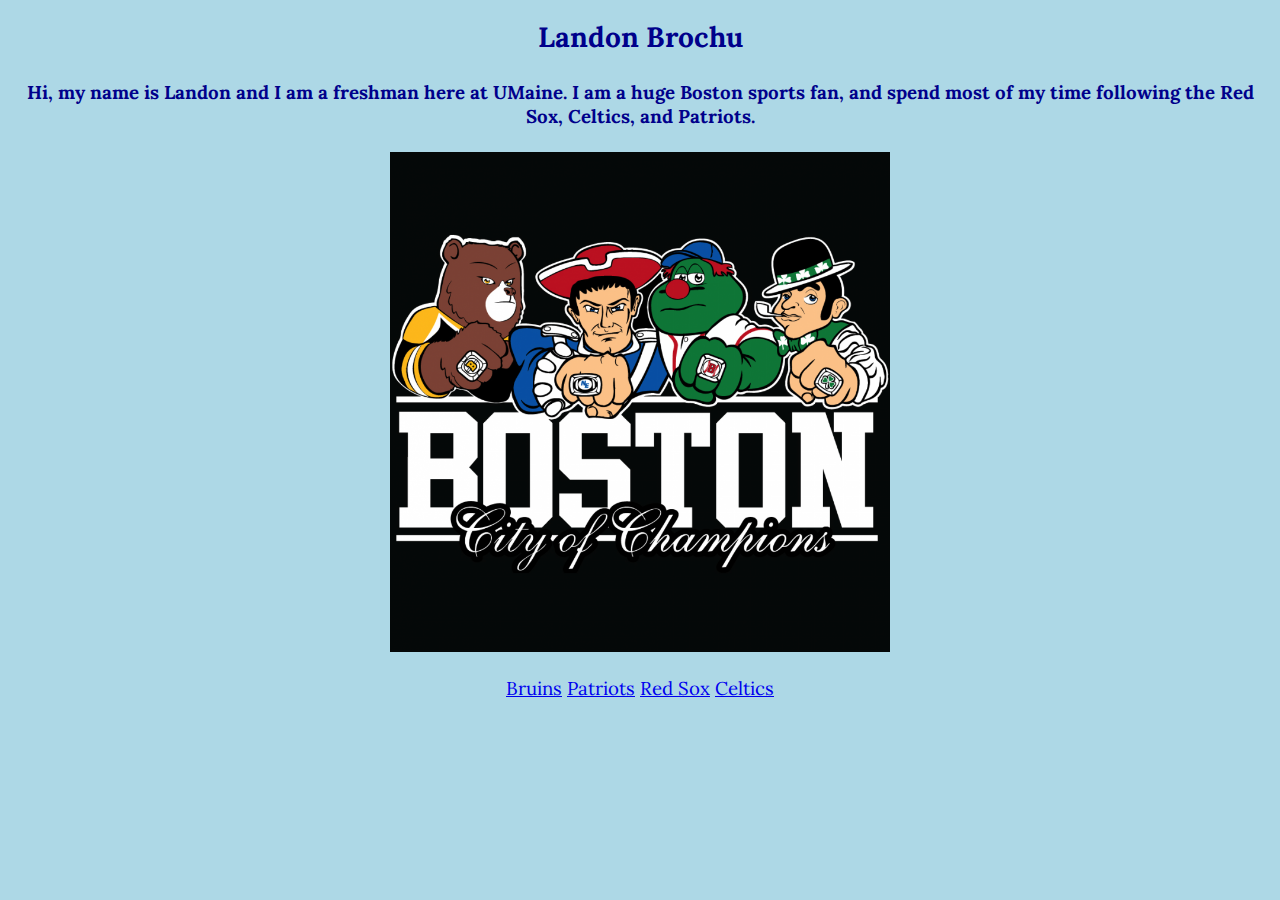
<file: index.html>
<!DOCTYPE html>
<HTML>
<Head>
  <title>Landon's Web Page</title>
  <link href="https://fonts.googleapis.com/css?family=Lora" rel="stylesheet">

  <link href="index.css" rel="stylesheet">
</Head>
<body>
<h1>Landon Brochu</h1>

<p>
  <h4>Hi, my name is Landon and I am a freshman here at UMaine. I am a huge Boston sports fan, and  spend most of my time following the Red Sox, Celtics, and Patriots.</h4>
</p>

<img src="bos.jpg" height="500" >




<p>
<NAV> <a href="bruins.html">Bruins</a>   <a href="pats.html">Patriots</a>  <a href="redsox.html">Red Sox</a>  <a href="celtics.html">Celtics</a> </NAV>
</p>






</body>
</HTML>
</file>
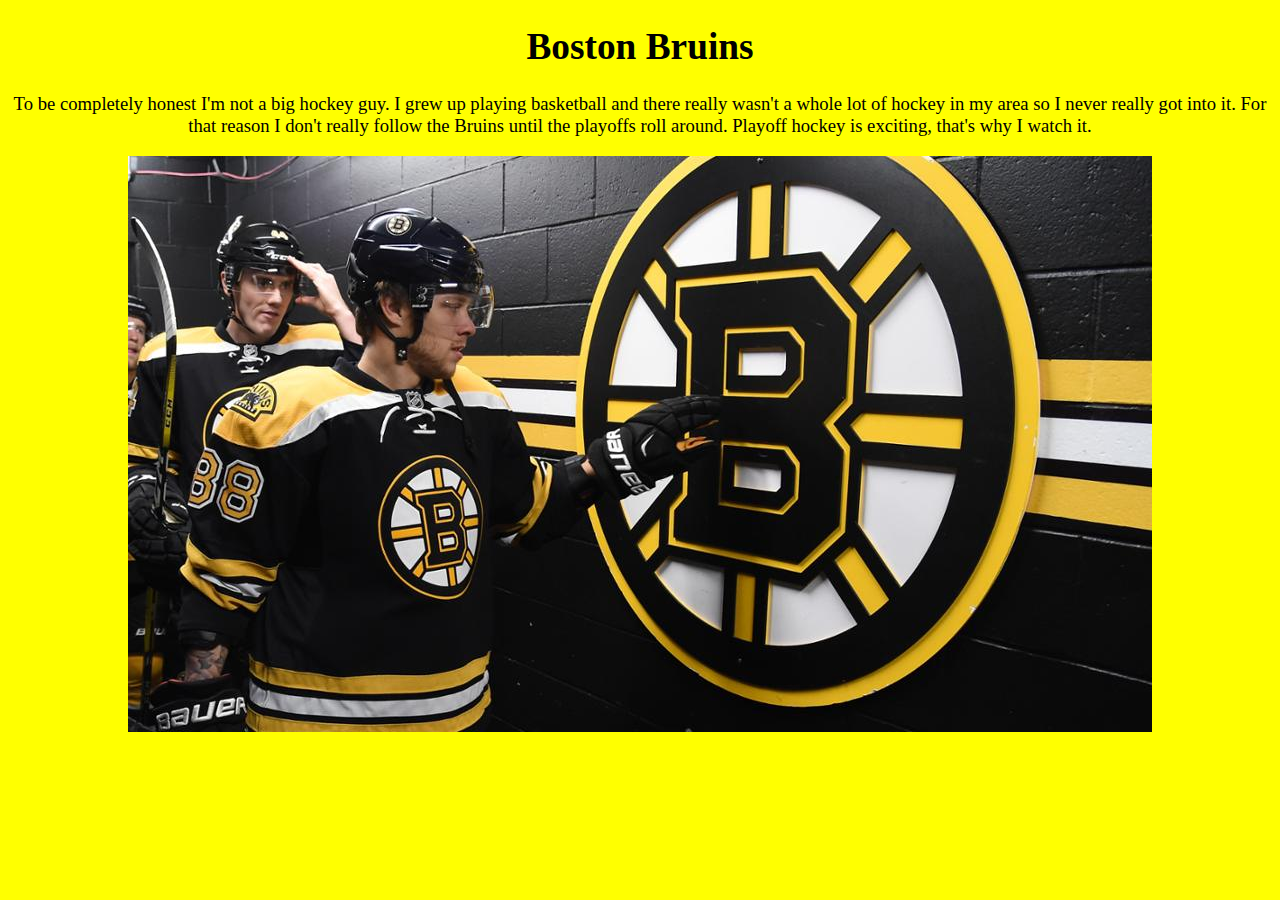
<file: bruins.html>
<!DOCTYPE html>
<html lang="en">
<head>
    <meta charset="UTF-8">
    <link href="bruins.css" rel="stylesheet">
    <title>Bruins</title>
</head>
<body>
<h1>Boston Bruins</h1>

<p> To be completely honest I'm not a big hockey guy. I grew up playing basketball and there really wasn't a whole lot of hockey in my area so I never really got into it. For that reason I don't really follow the Bruins until the playoffs roll around. Playoff hockey is exciting, that's why I watch it.</p>

<img src="bruins.jpg">

</body>
</html>
</file>
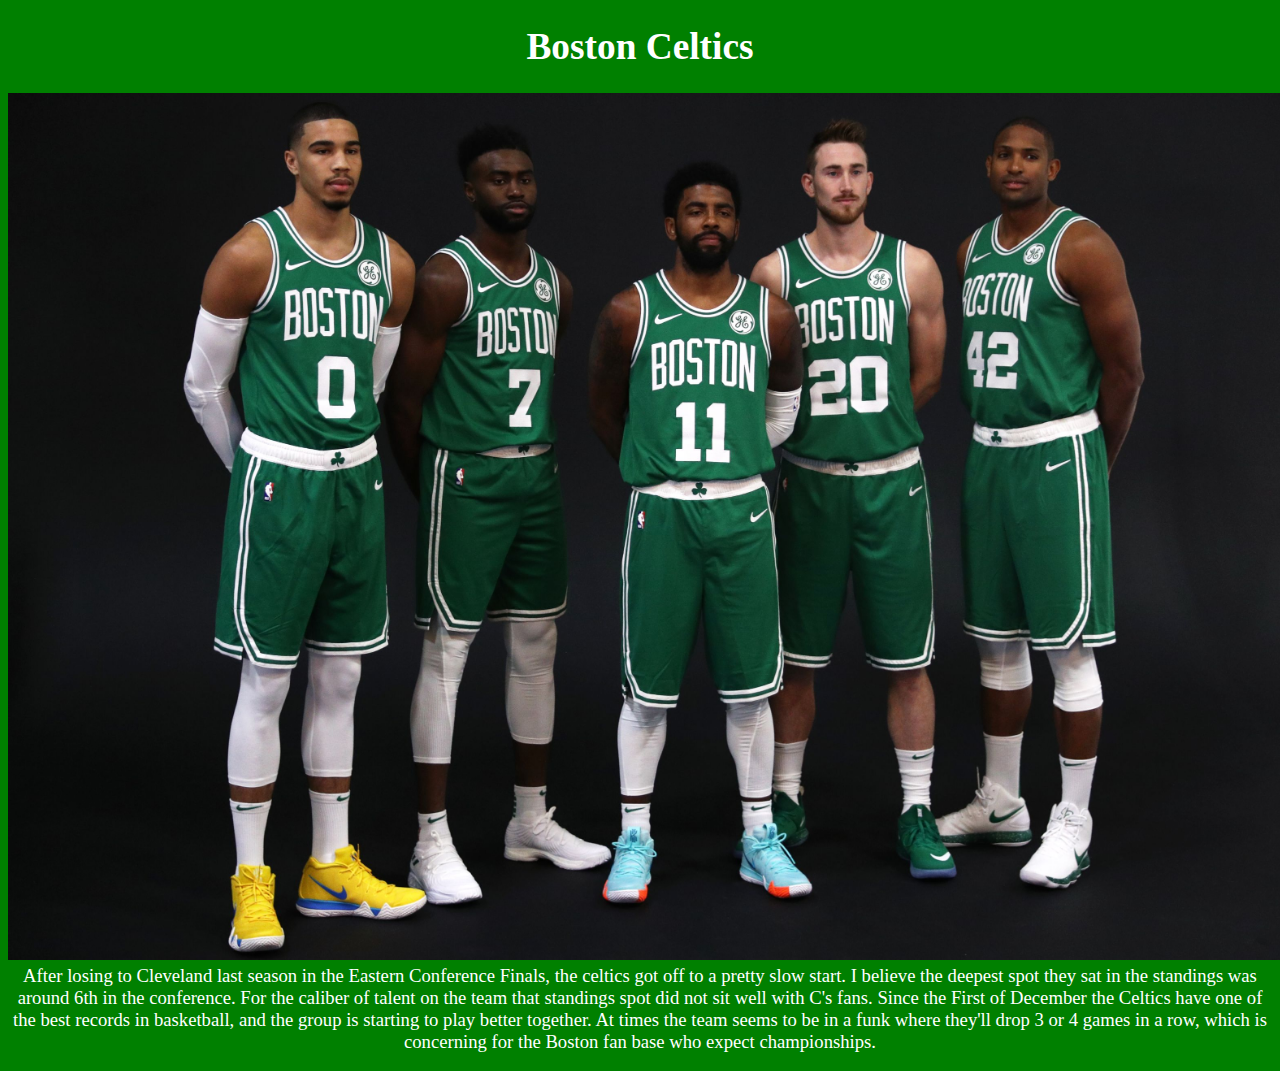
<file: celtics.html>
<!DOCTYPE html>
<html lang="en">
<head>
    <meta charset="UTF-8">
    <link href="celtics.css" rel="stylesheet">
    <title>Boston Celtics</title>
</head>
<body>
<h1>Boston Celtics</h1>


<img src="celtics.jpg" width="1300"

<p>After losing to Cleveland last season in the Eastern Conference Finals, the celtics got off to a pretty slow start. I believe the deepest spot they sat in the standings was around 6th in the conference. For the caliber of talent on the team that standings spot did not sit well with C's fans. Since the First of December the Celtics have one of the best records in basketball, and the group is starting to play better together. At times the team seems to be in a funk where they'll drop 3 or 4 games in a row, which is concerning for the Boston fan base who expect championships. </p>




</body>
</html>
</file>
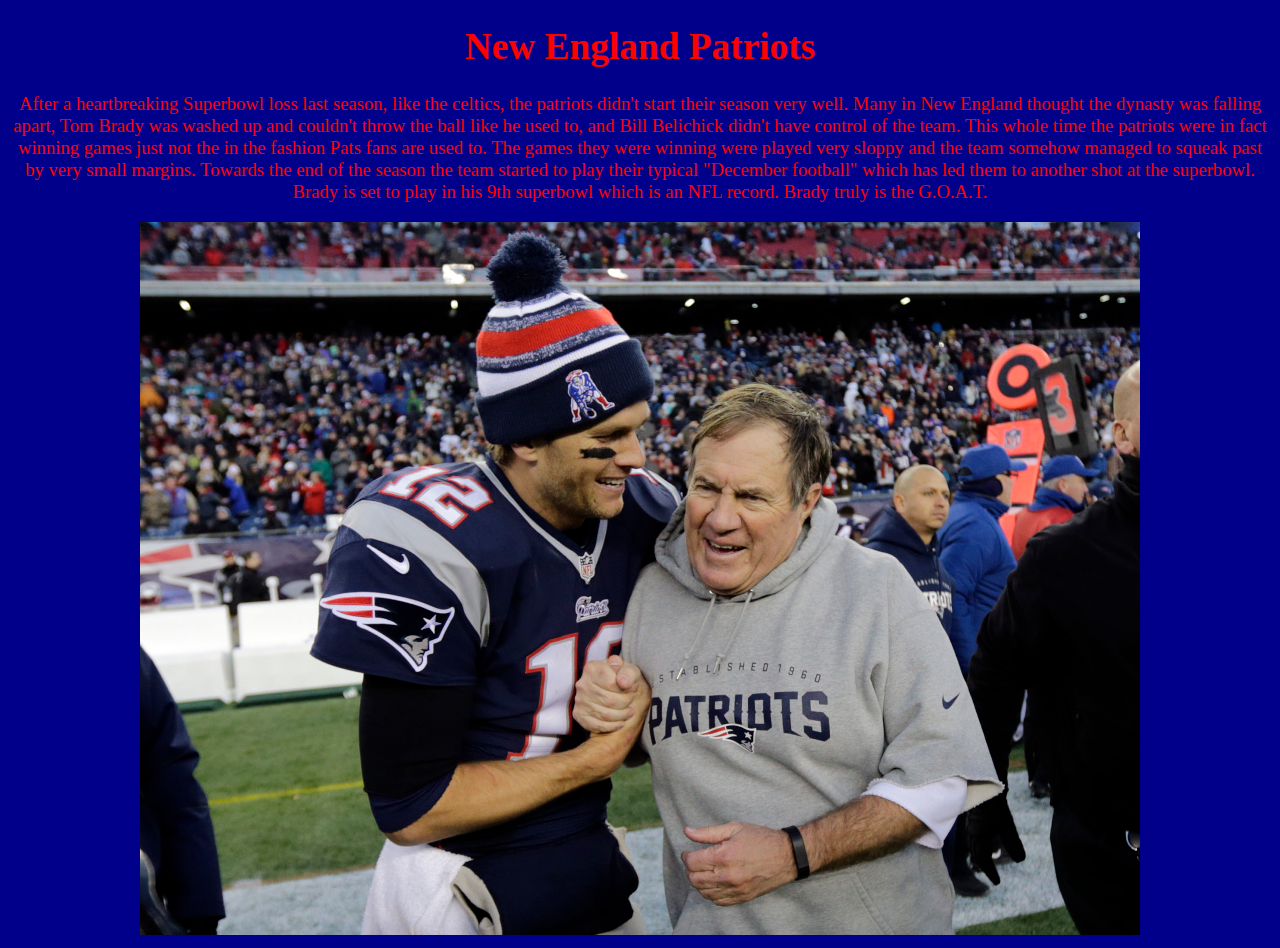
<file: pats.html>
<!DOCTYPE html>
<html lang="en">
<head>
    <meta charset="UTF-8">
    <link href="patriots.css" rel="stylesheet">
    <title>Patriots</title>
</head>
<body>
<h1>New England Patriots</h1>


<P>After a heartbreaking Superbowl loss last season, like the celtics, the patriots didn't start their season very well. Many in New England thought the dynasty was falling apart, Tom Brady was washed up and couldn't throw the ball like he used to, and Bill Belichick didn't have control of the team. This whole time the patriots were in fact winning games just not the in the fashion Pats fans are used to. The games they were winning were played very sloppy and the team somehow managed to squeak past by very small margins. Towards the end of the season the team started to play their typical "December football" which has led them to another shot at the superbowl. Brady is set to play in his 9th superbowl which is an NFL record. Brady truly is the G.O.A.T.</P>

<img src="bb.jpg">

</body>
</html>
</file>
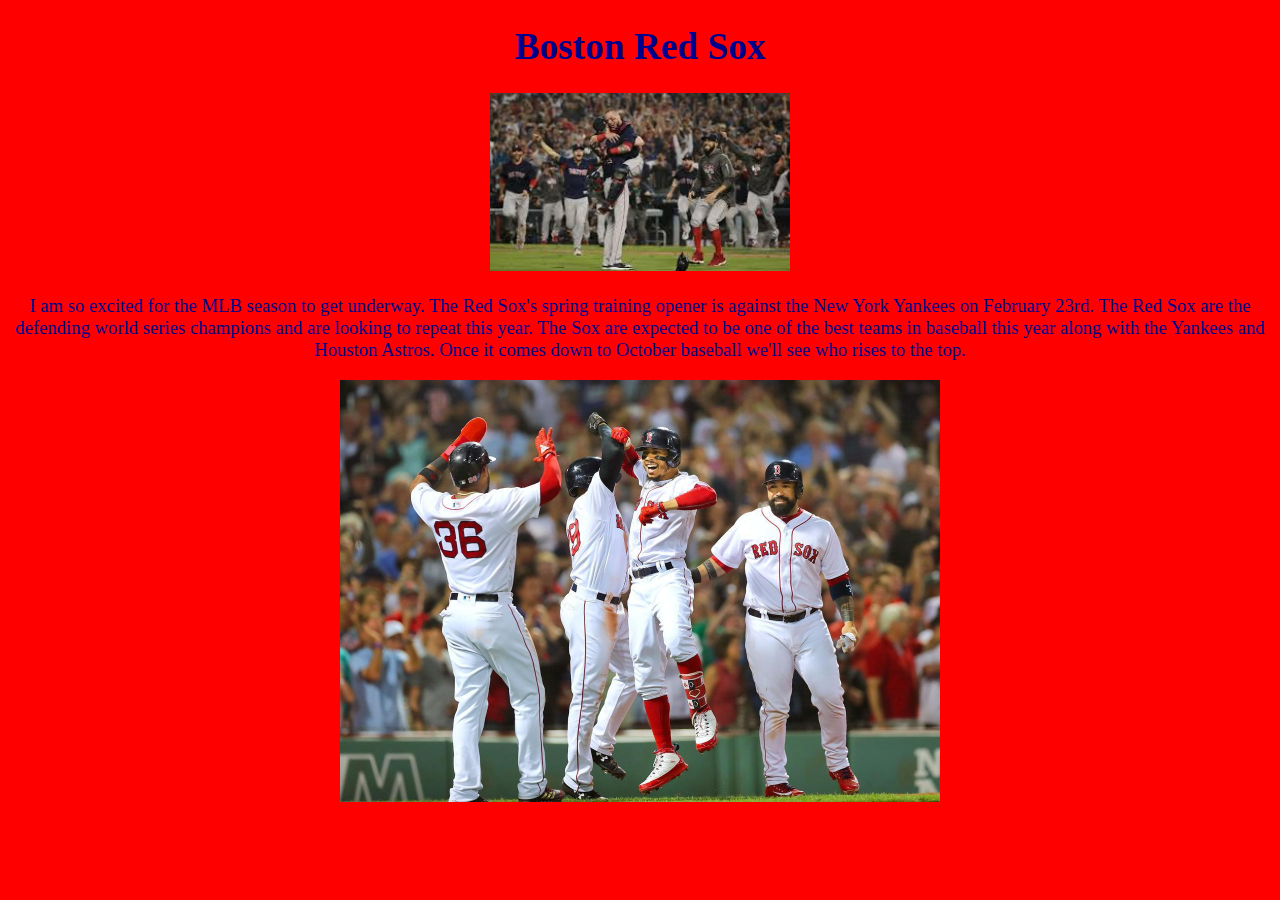
<file: redsox.html>
<!DOCTYPE html>
<html lang="en">
<head>
    <meta charset="UTF-8">
    <link href="sox.css" rel="stylesheet">
    <title>Boston Red Sox</title>
</head>
<body>
<h1>Boston Red Sox </h1>

<img src="sox.jpg" width="300">


<p>I am so excited for the MLB season to get underway. The Red Sox's spring training opener is against the New York Yankees on February 23rd. The Red Sox are the defending world series champions and are looking to repeat this year. The Sox are expected to be one of the best teams in baseball this year along with the Yankees and Houston Astros. Once it comes down to October baseball we'll see who rises to the top.  </p>

<img src="red.jpg" width="600"
</body>
</html>
</file>
<file: index.css>
body {background: lightblue;
color: darkblue;
font-size:14pt;
text-align: center;
    font-family:'Lora';}

h1 { font-size: 150%;
font-weigtht: bold;
color: darkblue;}
</file>
<file: bruins.css>
body {background: yellow;
    color: black;
    font-size:14pt;
    text-align: center;
    font-family:'Lora';}
</file>
<file: celtics.css>
body {background: green;
    color: white;
    font-size:14pt;
    text-align: center;
    font-family:'Lora';}
</file>
<file: patriots.css>
body {background: darkblue;
    color: red;
    font-size:14pt;
    text-align: center;
    font-family:'Lora';}
</file>
<file: sox.css>
body {background: red;
    color: darkblue;
    font-size:14pt;
    text-align: center;
    font-family:'Lora';}
</file>
